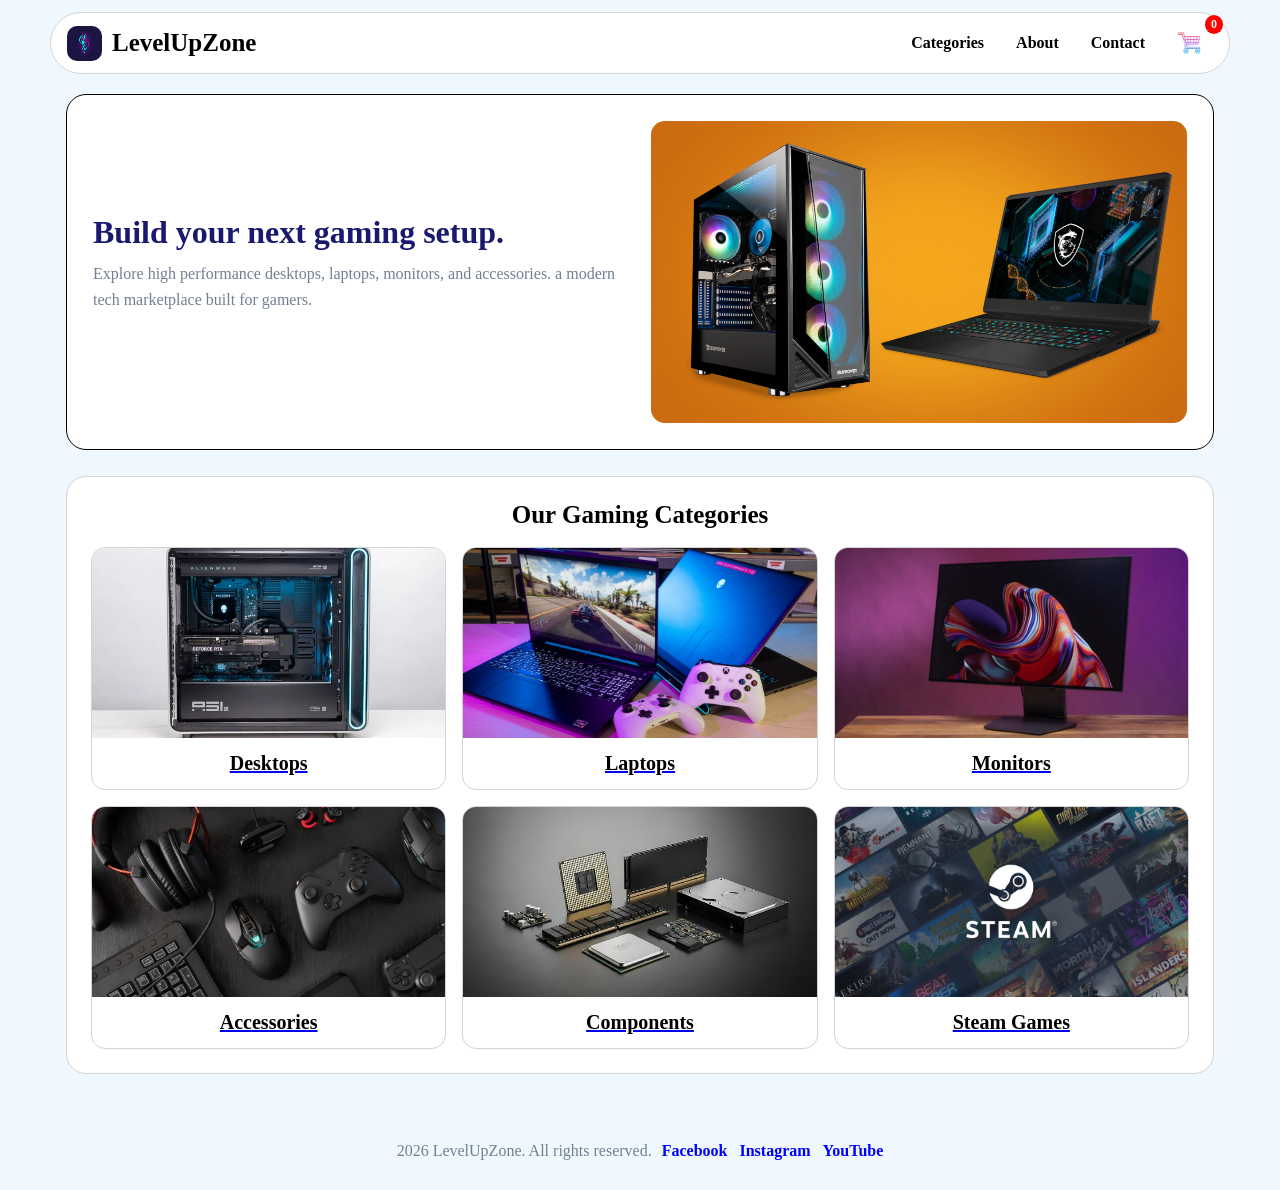
<file: index.html>
<!DOCTYPE html>
<html >
<head>
  <title>LevelUpZone</title>
  <link rel="stylesheet" href="styles/base.css">
  <link rel="stylesheet" href="styles/home.css">
</head>
<body>
  <header class="top-nav"> 
    <a class="store-brand" href="index.html" >
      <img class="brand-logo" src="images/logo.jpg" >
      LevelUpZone
    </a>
    <nav class="nav-links">
      <a href="#categories">Categories</a>
      <a href="#about">About</a>
      <a href="#contact">Contact</a>
      <a href="#" id="cart-nav-link" class="cart-container">
        <img src="images/icons/3225209.png" class="cart-icon" alt="Cart">
        <span id="cart-badge" class="cart-badge">0</span>
      </a>
    </nav>
  </header>

  <main>
    <section class="welcome-banner" >
      <div class="banner-copy">
        <h1>Build your next gaming setup.</h1>
        <p>
          Explore high performance desktops, laptops, monitors, and accessories.
          a modern tech marketplace built for gamers.
        </p>
      </div>
      <div class="banner-image">
        <img src="images/computers.jpeg" >
      </div>
    </section>

    <section class="catalog-block" >
      <div class="block-title">
        <h2>Our Gaming Categories</h2>
      </div>
      
      <div class="product-grid">
        <a class="tile-card"  href="pages/desktop.php"  >
          <img src="images/desktop.jpg" >
          <h3>Desktops</h3>
        </a>

        <a class="tile-card" href="pages/laptop.php ">
          <img src="images/laptops.jpg" >
          <h3>Laptops</h3>
        </a>

        <a class="tile-card" href="pages/monitor.php">
          <img src="images/monitors.jpeg" >
          <h3>Monitors</h3>
        </a>

        <a class="tile-card" href="pages/accessory.php">
          <img src="images/accessories.jpg" >
          <h3>Accessories</h3>
        </a>

        <a class="tile-card" href="pages/component.php">
          <img src="images/pcComponents.jpg" >
          <h3>Components</h3>
        </a>

        <a class="tile-card" href="pages/game.php">
          <img src="images/steamGames.jpg" >
          <h3>Steam Games</h3>
        </a>
      </div>
    </section>
  </main>

  <footer class="page-footer" >
    <p>2026 LevelUpZone. All rights reserved.</p>
    <div class="footer-links">
      <a href="https://www.facebook.com/chaieb.info" >Facebook</a>
      <a href="https://www.instagram.com/chaieb.info" >Instagram</a>
      <a href="https://www.youtube.com/@chaieb_info" >YouTube</a>
    </div>
  </footer>  
</body>
</html>
</file>
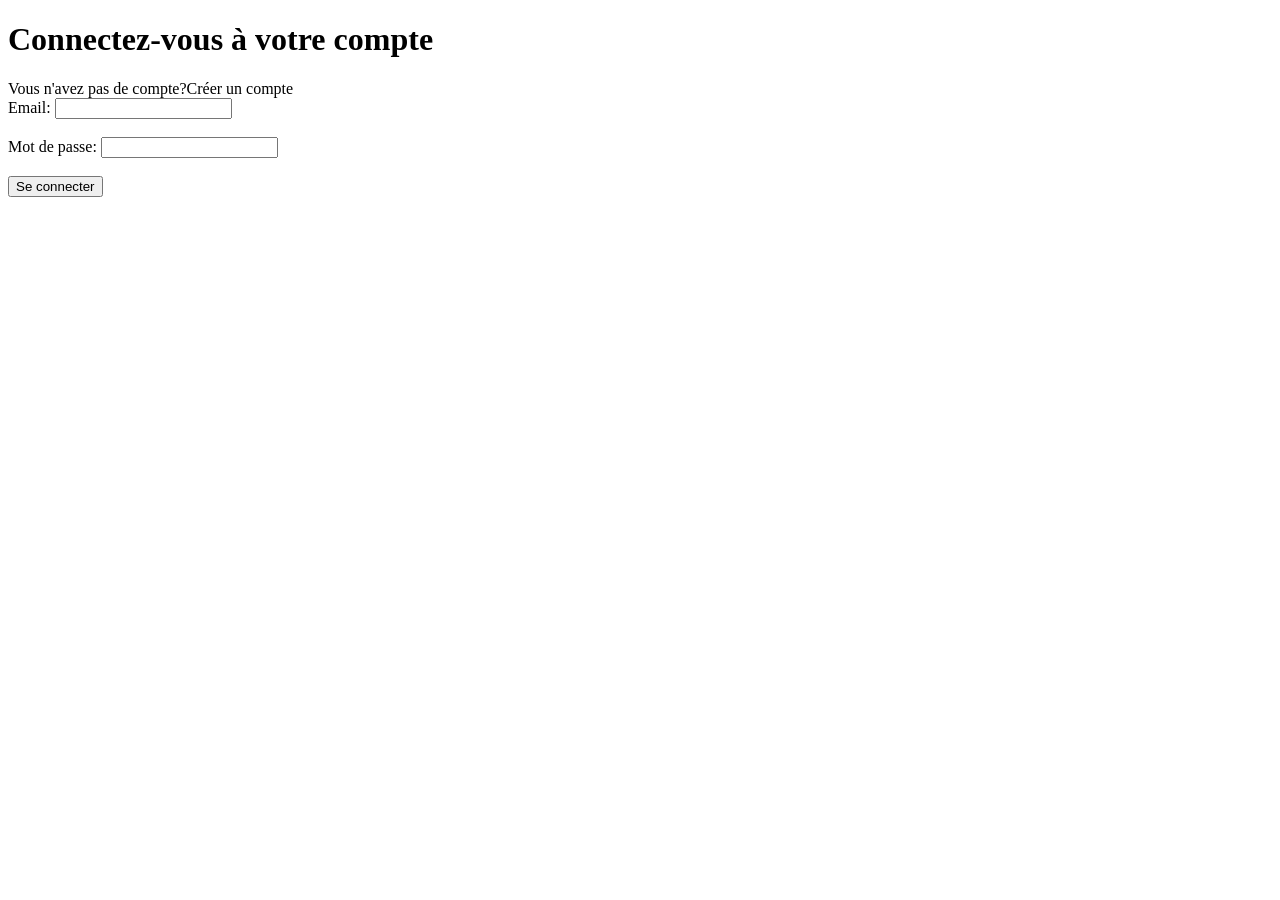
<file: frontend/login.html>
<!DOCTYPE html>
<html>
    <head>

    </head>

    <body>
        <h1>Connectez-vous à votre compte</h1>
        <a>Vous n'avez pas de compte?Créer un compte</a>
        <form action="/login" method="post">
            <label for="email">Email:</label>
            <input type="email" id="email" name="email" required><br><br>

            <label for="password">Mot de passe:</label>
            <input type="password" id="password" name="password" required><br><br>

            <input type="submit" value="Se connecter">
            
        </form>

    </body>
</html>
</file>
<file: styles/base.css>
* {
  box-sizing: border-box;
  margin: 0;
  padding: 0;
}

body {
  color: black;
  background: aliceblue;
  min-height: 100%;
  display: flex;
  flex-direction: column;
}

.top-nav {
  position: sticky;
  top: 10px;
  z-index: 100;
  width: 95%;
  max-width: 1180px;
  margin: 12px auto;
  padding: 10px 16px;
  display: flex;
  justify-content: space-between;
  align-items: center;
  background: white;
  border: 1px solid lightgray;
  border-radius: 999px;
}

.store-brand {
  display: flex;
  align-items: center;
  gap: 10px;
  text-decoration: none;
  font-weight: 800;
  font-size: 25px;
  color: black;
}

.store-brand .brand-logo {
  width: 35px;
  height: 35px;
  display: block;
  border-radius: 10px;
}

.nav-links {
  display: flex;
  gap: 8px;
  align-items: center;
}

.nav-links a {
  text-decoration: none;
  color: black;
  font-weight: 600;
  padding: 8px 12px;
  border-radius: 999px;
}

.nav-links a:hover {
  color: steelblue;
  background: lightcyan;
}

main {
  flex: 1;
  max-width: 1180px;
  margin: 0 auto;
  padding: 8px 16px 30px;
}

.catalog-block {
  background: white;
  border: 1px solid lightgray;
  border-radius: 20px;
  padding: 24px;
}

.block-title {
  text-align: center;
  margin-bottom: 18px;
}

.block-title h2 {
  color: black;
  margin-bottom: 6px;
  font-size: 25px;
}

.block-title p {
  color: slategray;
}

.product-grid {
  display: grid;
  grid-template-columns: 1fr 1fr 1fr;
  gap: 16px;
}

.tile-card {
  background: white;
  border-radius: 14px;
  overflow: hidden;
  border: 1px solid lightgray;
}

.tile-card:hover {
  background: whitesmoke;
}

.tile-card img {
  width: 100%;
  height: 190px;
  object-fit: cover;
  display: block;
}

.tile-card h3 {
  font-size: 20px;
  text-align: center;
  padding: 14px 10px;
  color: black;
}

.page-footer {
  max-width: 1180px;
  margin: 20px auto 0;
  padding: 18px 16px 30px;
  display: flex;
  justify-content: space-between;
  align-items: center;
  gap: 10px;
  color: slategray;
}

.footer-links {
  display: flex;
  flex-wrap: wrap;
  gap: 12px;
}

.footer-links a {
  color: blue;
  text-decoration: none;
  font-weight: 600;
}

.cart-container {
  position: relative;
  display: inline-flex;
  align-items: center;
  text-decoration: none;
}

.cart-icon {
  width: 24px;
  height: 24px;
  display: block;
}

.cart-badge {
  position: absolute;
  top: -8px;
  right: -10px;
  background-color: red;
  color: white;
  border-radius: 50%;
  padding: 2px 6px;
  font-size: 12px;
  font-weight: bold;
}
</file>
<file: styles/home.css>
.welcome-banner {
  display: grid;
  grid-template-columns: 1fr 1fr;
  gap: 22px;
  background: white;
  border: 1px solid black;
  border-radius: 20px;
  padding: 26px;
  margin-bottom: 26px;
}

.banner-copy {
  align-self: center;
}

.welcome-banner h1 {
  font-size: 32px;
  margin-bottom: 10px;
  color: midnightblue;
}

.welcome-banner p {
  color: slategray;
  line-height: 26px;
  margin-bottom: 16px;
}

.banner-image {
  border-radius: 14px;
  overflow: hidden;
  min-height: 230px;
}

.banner-image img {
  width: 100%;
  height: 100%;
  object-fit: cover;
  display: block;
}
</file>
